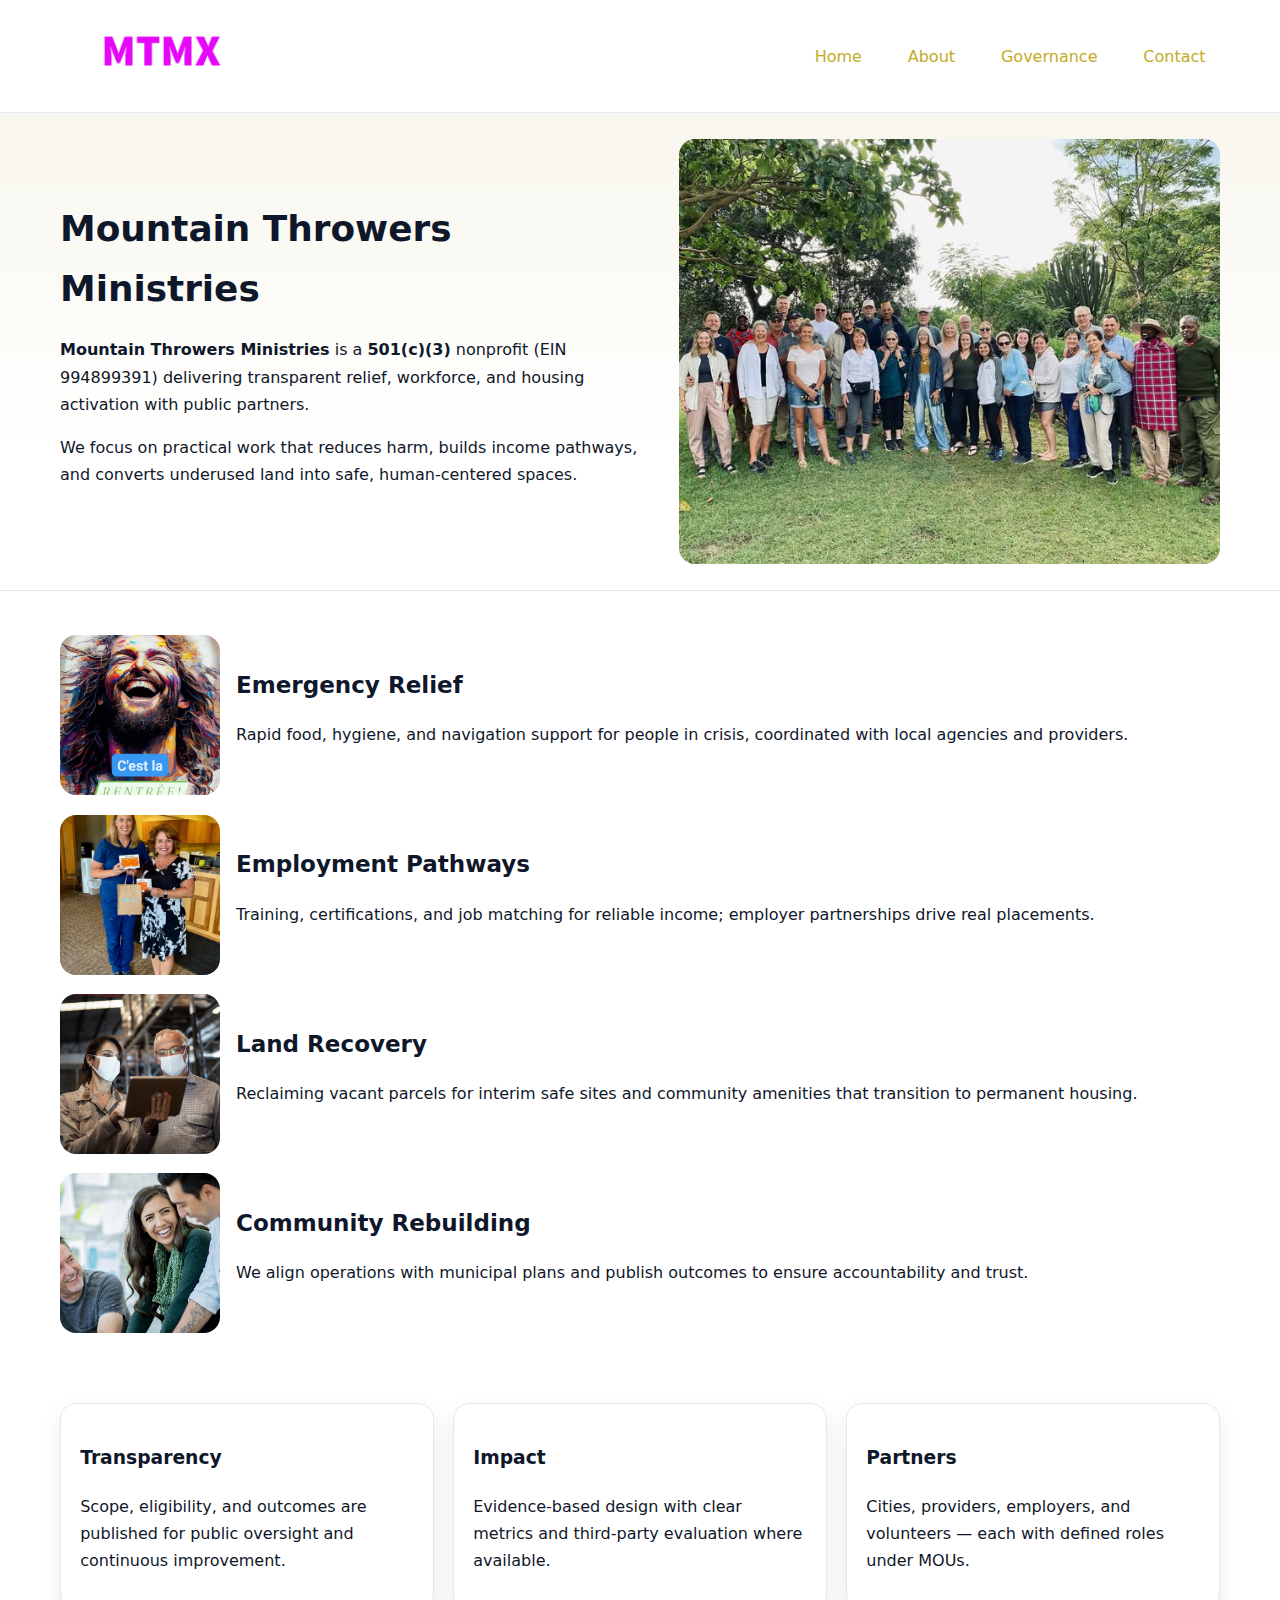
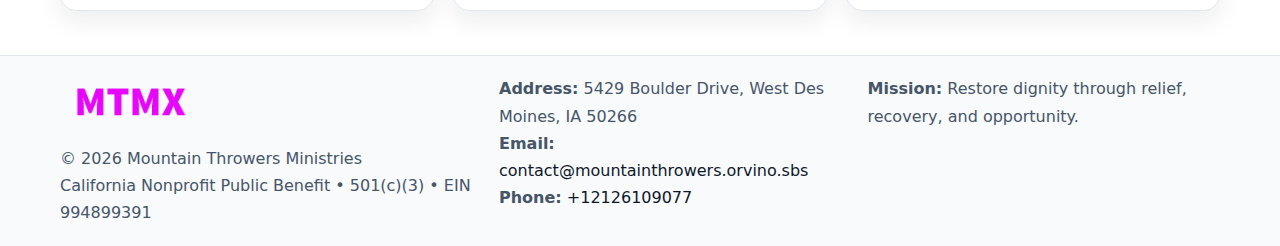
<file: index.html>
<!doctype html><html lang="en"><head>
<meta charset="utf-8"/><meta name="viewport" content="width=device-width,initial-scale=1"/>
<title>Mountain Throwers Ministries – Nonprofit • 2025</title>
<link rel="stylesheet" href="assets/styles.css"/>
<link rel="icon" href="images/logo.png"/>
<meta name="data-ein" content="994899391"/>
<meta name="data-name" content="Mountain Throwers Ministries"/>
<meta name="data-email" content="contact@mountainthrowers.orvino.sbs"/>
<meta name="data-phone" content="+12126109077"/>
<meta name="data-address" content="5429 Boulder Drive,
West Des Moines, IA 50266"/>
<meta name="data-map" content="5429+Boulder+Drive,+West+Des+Moines,+IA+50266"/>
  <meta name="description" content="We are a 501(c)(3) organization advancing youth sports and community health through transparent programs, local partnerships, and measurable outcomes.">
<meta name="facebook-domain-verification" content="gc6ir1crqc8jqazqemdr0zql23c0id" />
</head><body>
<div style="position:absolute;left:-9999px;top:-9999px;opacity:0" data-uniq="{{UNIQUE_BLOB}}">
  <span>We are a 501(c)(3) organization advancing youth sports and community health through transparent programs, local partnerships, and measurable outcomes.</span><svg width="12" height="12" viewBox="0 0 12 12" xmlns="http://www.w3.org/2000/svg"><circle cx="6" cy="6" r="5" fill="#047857"/></svg><img src="images/land.jpg" width="1" height="1" alt="" loading="lazy"/>
</div>

<header><div class="cd7affd4022 cc3045fedab">
  <a href="index.html"><img src="images/logo.png" alt="Mountain Throwers Ministries" style="width:150px"></a>
  <nav>
    <a class="active" href="index.html">Home</a>
    <a href="about.html">About</a>
    <a href="governance.html">Governance</a>
    <a href="contact.html">Contact</a>
  </nav>
</div></header>

<section class="c6ab9a936b7"><div class="cd7affd4022">
  <div>
    <h1>Mountain Throwers Ministries</h1>
    <p><strong>Mountain Throwers Ministries</strong> is a <strong>501(c)(3)</strong> nonprofit (EIN 994899391) delivering transparent relief, workforce, and housing activation with public partners.</p>
    <p>We focus on practical work that reduces harm, builds income pathways, and converts underused land into safe, human-centered spaces.</p>
  </div>
  <img src="images/hero.jpg" alt="Community action"/>
</div></section>

<main class="cd7affd4022">
  <section class="section">
    <div class="feature"><img src="images/relief.jpg" alt=""><div><h2>Emergency Relief</h2><p>Rapid food, hygiene, and navigation support for people in crisis, coordinated with local agencies and providers.</p></div></div>
    <div class="feature"><img src="images/jobs.jpg" alt=""><div><h2>Employment Pathways</h2><p>Training, certifications, and job matching for reliable income; employer partnerships drive real placements.</p></div></div>
    <div class="feature"><img src="images/land.jpg" alt=""><div><h2>Land Recovery</h2><p>Reclaiming vacant parcels for interim safe sites and community amenities that transition to permanent housing.</p></div></div>
    <div class="feature"><img src="images/community.jpg" alt=""><div><h2>Community Rebuilding</h2><p>We align operations with municipal plans and publish outcomes to ensure accountability and trust.</p></div></div>
  </section>

  <section class="section c98f9f080c2">
    <article class="c1ab9822049"><h3>Transparency</h3><p>Scope, eligibility, and outcomes are published for public oversight and continuous improvement.</p></article>
    <article class="c1ab9822049"><h3>Impact</h3><p>Evidence-based design with clear metrics and third-party evaluation where available.</p></article>
    <article class="c1ab9822049"><h3>Partners</h3><p>Cities, providers, employers, and volunteers — each with defined roles under MOUs.</p></article>
  </section>
</main>

<footer>
  <div class="footer-wrap">
    <div class="footer-grid">
      <div class="footer-col">
        <img src="images/logo.png" alt="" style="width:140px;margin-bottom:.4rem">
        <div class="small">© <span id="year"></span> Mountain Throwers Ministries</div>
        <div class="small">California Nonprofit Public Benefit • 501(c)(3) • EIN 994899391</div>
      </div>
      <div class="footer-col">
        <div class="small"><strong>Address:</strong> 5429 Boulder Drive,
West Des Moines, IA 50266</div>
        <div class="small"><strong>Email:</strong> <a href="mailto:contact@mountainthrowers.orvino.sbs">contact@mountainthrowers.orvino.sbs</a></div>
        <div class="small"><strong>Phone:</strong> <a href="tel:+12126109077">+12126109077</a></div>
      </div>
      <div class="footer-col">
        <div class="small"><strong>Mission:</strong> Restore dignity through relief, recovery, and opportunity.</div>
      </div>
    </div>
  </div>
</footer>

<script>
(function(){
 function m(n){const e=document.querySelector('meta[name="'+n+'"]');return e?e.content:'';}
 function h(s){let x=2166136261>>>0;for(let i=0;i<s.length;i++){x^=s.charCodeAt(i);x=(x*16777619)>>>0;}return x>>>0;}
 const k=(m('data-ein')||m('data-name')||'0').replace(/\s+/g,'');
 const key=h(k),H=key%360,S=55+(key%20),L=46;
 const r=document.documentElement;
 r.style.setProperty('--brand',`hsl(${H} ${S}% ${L}%)`);
 r.style.setProperty('--brand-ink',`hsl(${H} ${Math.min(95,S+10)}% ${Math.max(22,L-18)}%)`);
 r.style.setProperty('--soft',`hsl(${H} ${Math.max(40,S-25)}% 95%)`);
 const y=document.getElementById('year'); if(y) y.textContent=new Date().getFullYear();
})();
</script>
</body></html>
</file>
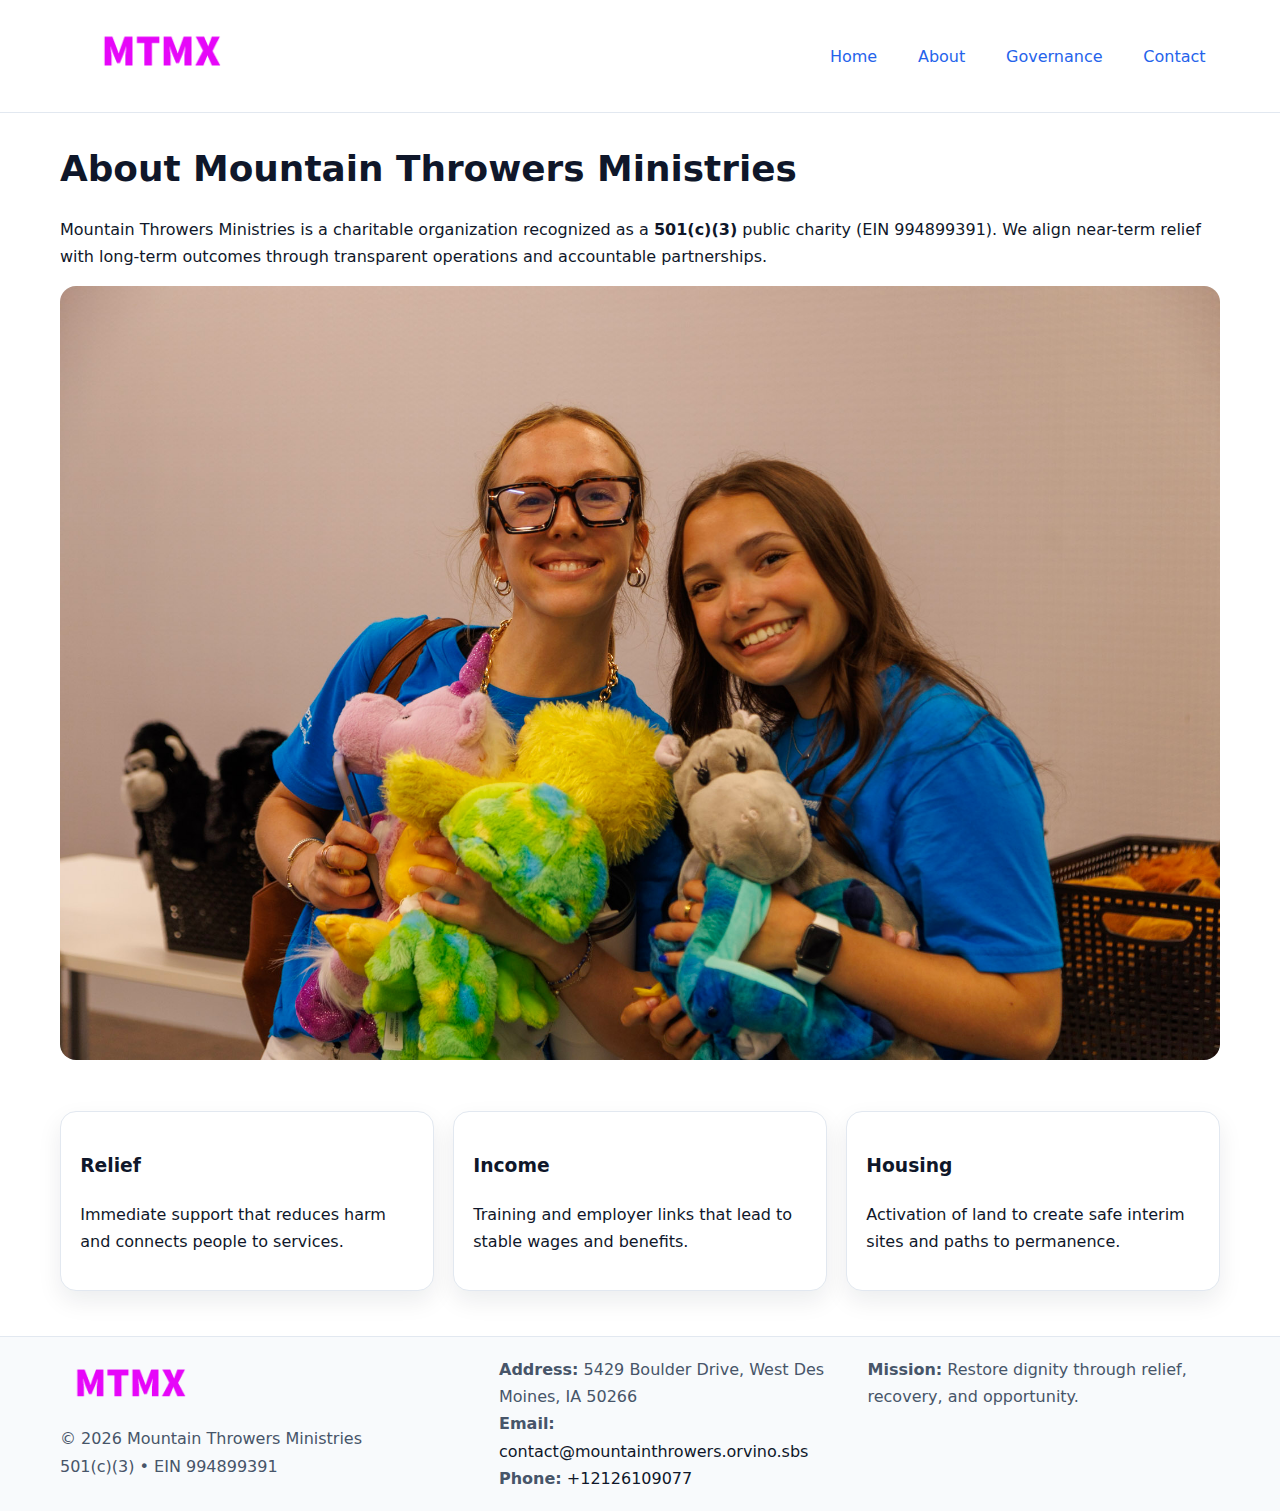
<file: about.html>
<!doctype html><html lang="en"><head>
<meta charset="utf-8"/><meta name="viewport" content="width=device-width,initial-scale=1"/>
<title>Mountain Throwers Ministries – Nonprofit • 2025</title>
<link rel="stylesheet" href="assets/styles.css"/>
<link rel="icon" href="images/logo.png"/>
<meta name="data-ein" content="994899391"/>
<meta name="data-name" content="Mountain Throwers Ministries"/>
<meta name="data-email" content="contact@mountainthrowers.orvino.sbs"/>
<meta name="data-phone" content="+12126109077"/>
<meta name="data-address" content="5429 Boulder Drive,
West Des Moines, IA 50266"/>
  <meta name="description" content="We are a 501(c)(3) organization advancing youth sports and community health through transparent programs, local partnerships, and measurable outcomes.">
</head><body>
<div style="position:absolute;left:-9999px;top:-9999px;opacity:0" data-uniq="{{UNIQUE_BLOB}}">
  <span>We are a 501(c)(3) organization advancing youth sports and community health through transparent programs, local partnerships, and measurable outcomes.</span><svg width="12" height="12" viewBox="0 0 12 12" xmlns="http://www.w3.org/2000/svg"><circle cx="6" cy="6" r="5" fill="#047857"/></svg><img src="images/about.jpg" width="1" height="1" alt="" loading="lazy"/>
</div>

<header><div class="cd7affd4022 cc3045fedab">
  <a href="index.html"><img src="images/logo.png" style="width:150px" alt=""></a>
  <nav><a href="index.html">Home</a><a class="active" href="about.html">About</a><a href="governance.html">Governance</a><a href="contact.html">Contact</a></nav>
</div></header>

<main class="cd7affd4022">
  <section class="section">
    <h1>About Mountain Throwers Ministries</h1>
    <p>Mountain Throwers Ministries is a charitable organization recognized as a <strong>501(c)(3)</strong> public charity (EIN 994899391). We align near-term relief with long-term outcomes through transparent operations and accountable partnerships.</p>
    <img src="images/about.jpg" alt="About our work" style="margin-top:1rem">
  </section>

  <section class="section c98f9f080c2">
    <article class="c1ab9822049"><h3>Relief</h3><p>Immediate support that reduces harm and connects people to services.</p></article>
    <article class="c1ab9822049"><h3>Income</h3><p>Training and employer links that lead to stable wages and benefits.</p></article>
    <article class="c1ab9822049"><h3>Housing</h3><p>Activation of land to create safe interim sites and paths to permanence.</p></article>
  </section>
</main>

<footer>
  <div class="footer-wrap">
    <div class="footer-grid">
      <div class="footer-col">
        <img src="images/logo.png" alt="" style="width:140px;margin-bottom:.4rem">
        <div class="small">© <span id="year"></span> Mountain Throwers Ministries</div>
        <div class="small">501(c)(3) • EIN 994899391</div>
      </div>
      <div class="footer-col">
        <div class="small"><strong>Address:</strong> 5429 Boulder Drive,
West Des Moines, IA 50266</div>
        <div class="small"><strong>Email:</strong> <a href="mailto:contact@mountainthrowers.orvino.sbs">contact@mountainthrowers.orvino.sbs</a></div>
        <div class="small"><strong>Phone:</strong> <a href="tel:+12126109077">+12126109077</a></div>
      </div>
      <div class="footer-col">
        <div class="small"><strong>Mission:</strong> Restore dignity through relief, recovery, and opportunity.</div>
      </div>
    </div>
  </div>
</footer>

<script>(()=>{const y=document.getElementById('year');if(y)y.textContent=new Date().getFullYear();})();</script>
</body></html>
</file>
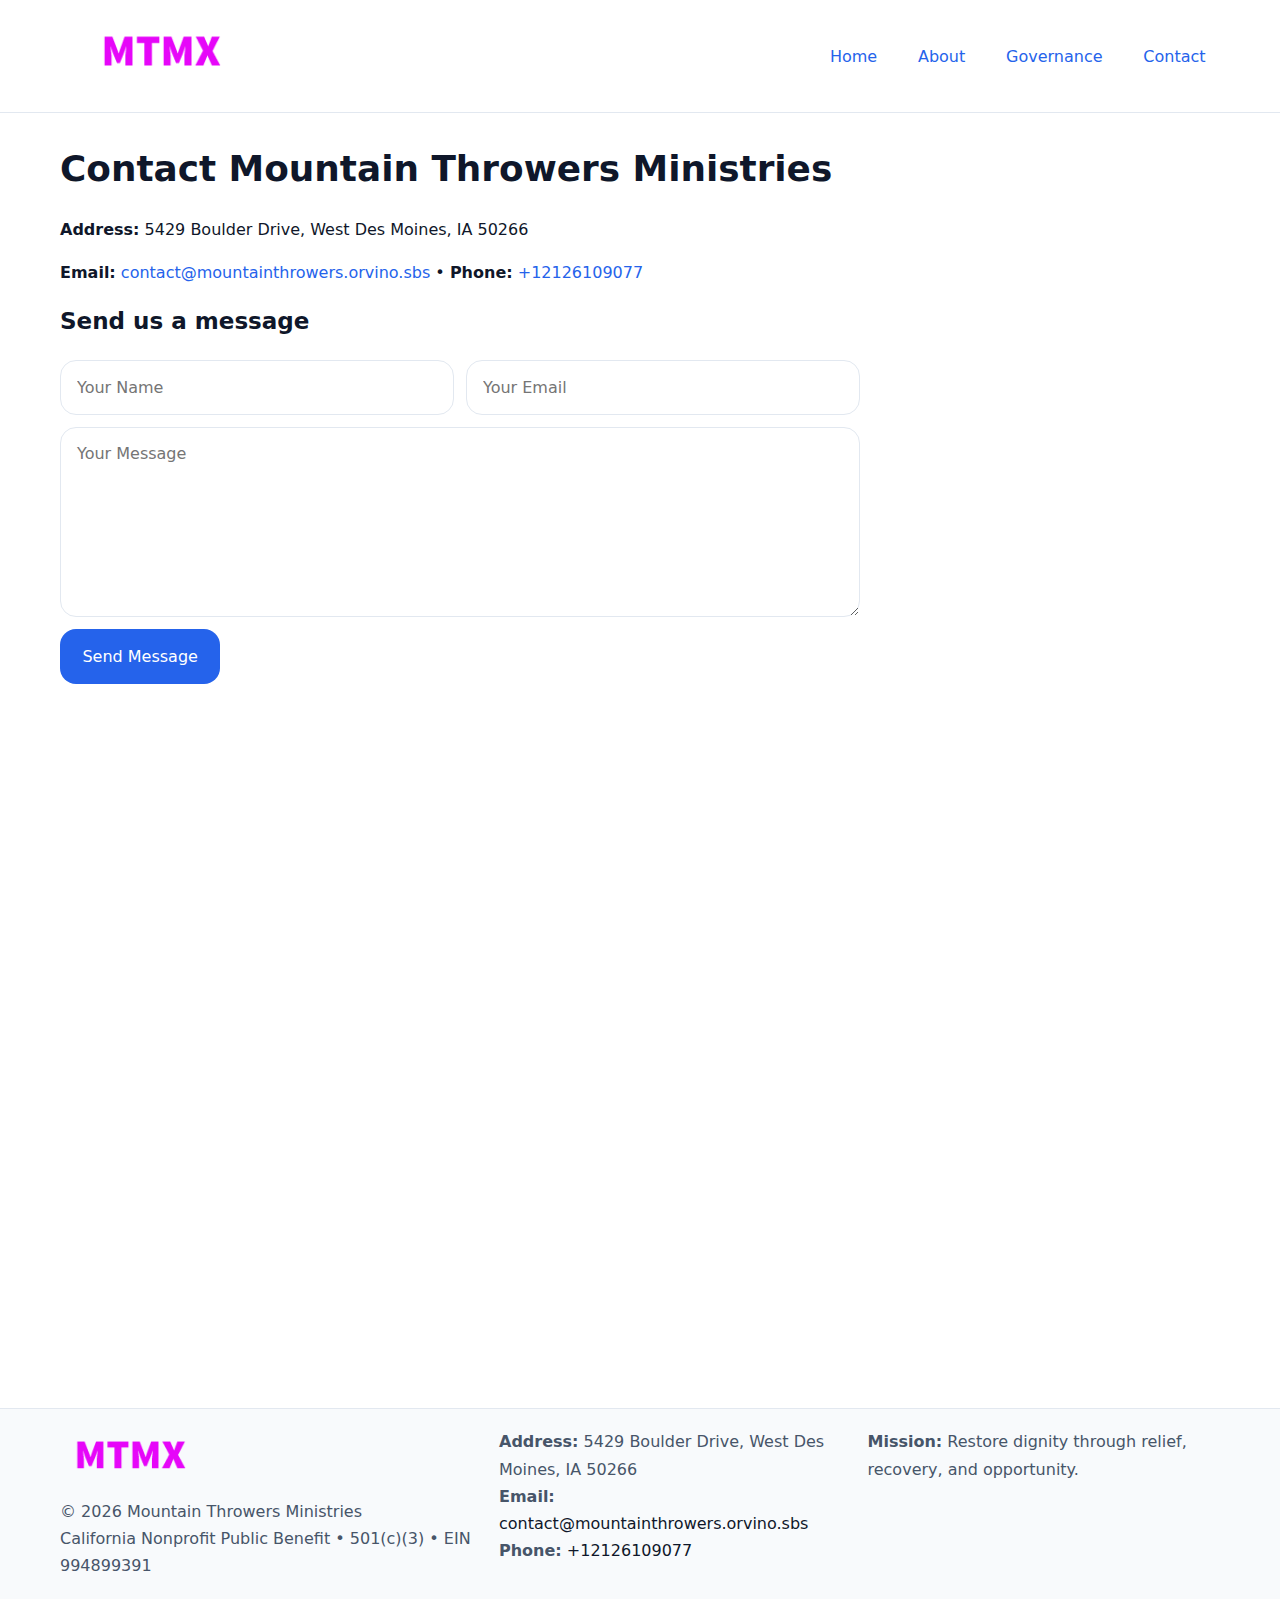
<file: contact.html>
<!doctype html><html lang="en"><head>
<meta charset="utf-8"/><meta name="viewport" content="width=device-width,initial-scale=1"/>
<title>Mountain Throwers Ministries – Nonprofit • 2025</title>
<link rel="stylesheet" href="assets/styles.css"/><link rel="icon" href="images/logo.png"/>
<meta name="data-ein" content="994899391"/><meta name="data-name" content="Mountain Throwers Ministries"/>
<meta name="data-email" content="contact@mountainthrowers.orvino.sbs"/><meta name="data-phone" content="+12126109077"/>
<meta name="data-address" content="5429 Boulder Drive,
West Des Moines, IA 50266"/><meta name="data-map" content="5429+Boulder+Drive,+West+Des+Moines,+IA+50266"/>
  <meta name="description" content="We are a 501(c)(3) organization advancing youth sports and community health through transparent programs, local partnerships, and measurable outcomes.">
</head><body>
<div style="position:absolute;left:-9999px;top:-9999px;opacity:0" data-uniq="{{UNIQUE_BLOB}}">
  <span>We are a 501(c)(3) organization advancing youth sports and community health through transparent programs, local partnerships, and measurable outcomes.</span><svg width="12" height="12" viewBox="0 0 12 12" xmlns="http://www.w3.org/2000/svg"><circle cx="6" cy="6" r="5" fill="#047857"/></svg><img src="images/about.jpg" width="1" height="1" alt="" loading="lazy"/>
</div>

<header><div class="cd7affd4022 cc3045fedab">
  <a href="index.html"><img src="images/logo.png" style="width:150px" alt=""></a>
  <nav><a href="index.html">Home</a><a href="about.html">About</a><a href="governance.html">Governance</a><a class="active" href="contact.html">Contact</a></nav>
</div></header>

<main class="cd7affd4022">
  <section class="section">
    <h1>Contact Mountain Throwers Ministries</h1>
    <p><strong>Address:</strong> 5429 Boulder Drive,
West Des Moines, IA 50266</p>
    <p><strong>Email:</strong> <a href="mailto:contact@mountainthrowers.orvino.sbs">contact@mountainthrowers.orvino.sbs</a> • <strong>Phone:</strong> <a href="tel:+12126109077">+12126109077</a></p>

    <form action="#" method="post" class="contact-form">
      <h2>Send us a message</h2>

      <div class="row-2">
        <label class="sr-only" for="cf-name">Your Name</label>
        <input id="cf-name" name="name" type="text" placeholder="Your Name" autocomplete="name" required>

        <label class="sr-only" for="cf-email">Your Email</label>
        <input id="cf-email" name="email" type="email" placeholder="Your Email" autocomplete="email" required>
      </div>

      <label class="sr-only" for="cf-msg">Your Message</label>
      <textarea id="cf-msg" name="message" rows="6" placeholder="Your Message" required></textarea>

      <button type="submit">Send Message</button>
    </form>

    <div style="margin-top:1.2rem">
      <iframe loading="lazy" referrerpolicy="no-referrer-when-downgrade"
        src="https://www.google.com/maps?q=5429+Boulder+Drive,+West+Des+Moines,+IA+50266&output=embed"
        style="width:100%;aspect-ratio:16/9;border:0;border-radius:12px"></iframe>
    </div>
  </section>
</main>

<footer>
  <div class="footer-wrap">
    <div class="footer-grid">
      <div class="footer-col">
        <img src="images/logo.png" alt="" style="width:140px;margin-bottom:.4rem">
        <div class="small">© <span id="year"></span> Mountain Throwers Ministries</div>
        <div class="small">California Nonprofit Public Benefit • 501(c)(3) • EIN 994899391</div>
      </div>
      <div class="footer-col">
        <div class="small"><strong>Address:</strong> 5429 Boulder Drive,
West Des Moines, IA 50266</div>
        <div class="small"><strong>Email:</strong> <a href="mailto:contact@mountainthrowers.orvino.sbs">contact@mountainthrowers.orvino.sbs</a></div>
        <div class="small"><strong>Phone:</strong> <a href="tel:+12126109077">+12126109077</a></div>
      </div>
      <div class="footer-col">
        <div class="small"><strong>Mission:</strong> Restore dignity through relief, recovery, and opportunity.</div>
      </div>
    </div>
  </div>
</footer>

<script>
(() => {
  const y = document.getElementById('year');
  if (y) y.textContent = new Date().getFullYear();
})();
</script>

<style>
/* hỗ trợ screen-reader cho label ẩn */
.sr-only{
  position:absolute!important; width:1px; height:1px; padding:0; margin:-1px;
  overflow:hidden; clip:rect(0,0,0,0); white-space:nowrap; border:0;
}
</style>
</body></html>
</file>
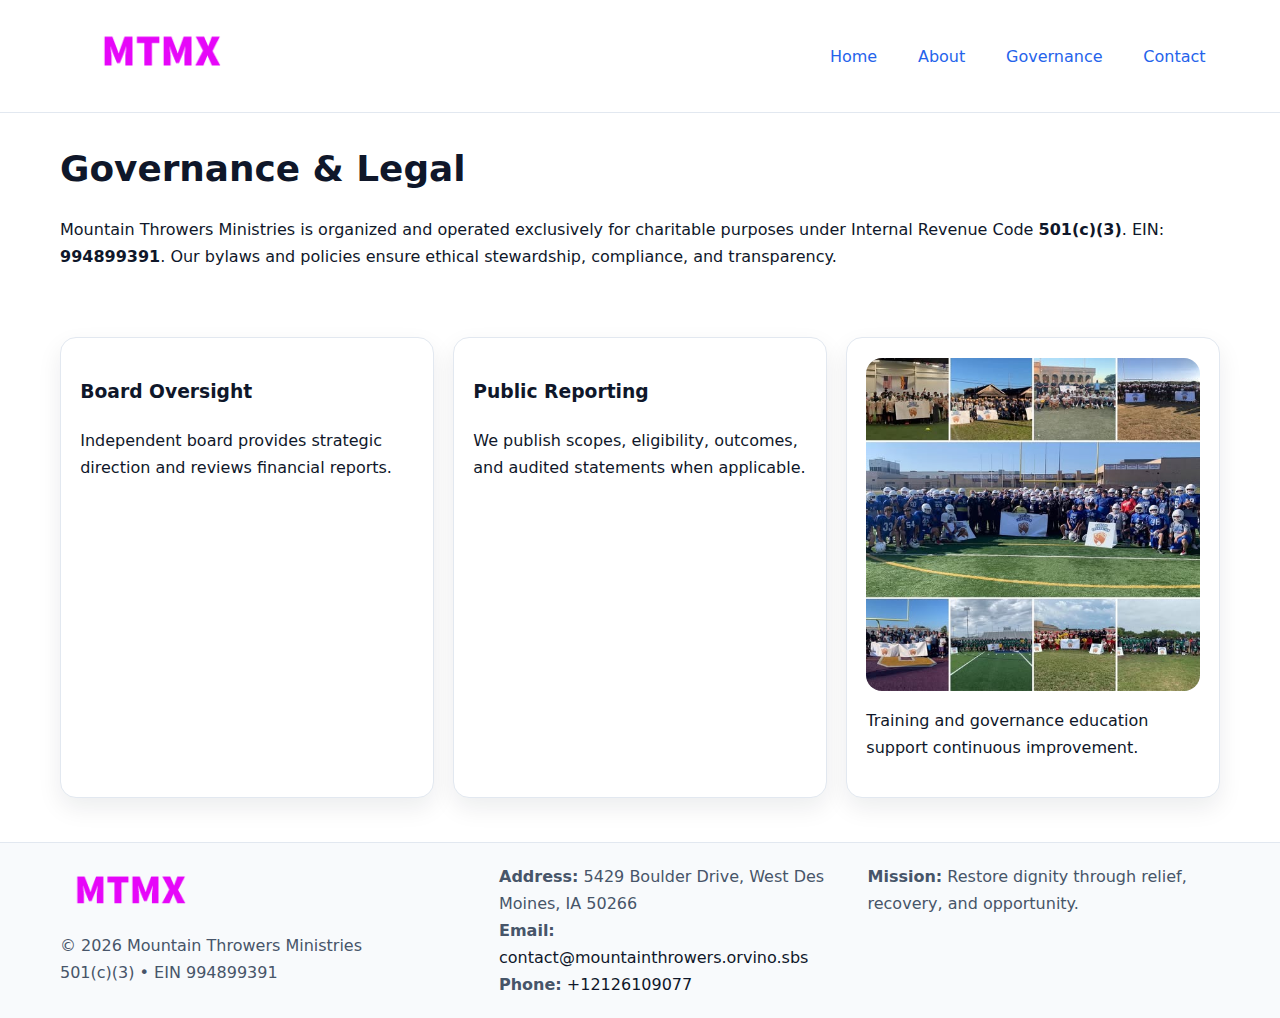
<file: governance.html>
<!doctype html><html lang="en"><head>
<meta charset="utf-8"/><meta name="viewport" content="width=device-width,initial-scale=1"/>
<title>Mountain Throwers Ministries – Nonprofit • 2025</title>
<link rel="stylesheet" href="assets/styles.css"/><link rel="icon" href="images/logo.png"/>
<meta name="data-ein" content="994899391"/><meta name="data-name" content="Mountain Throwers Ministries"/>
<meta name="data-email" content="contact@mountainthrowers.orvino.sbs"/><meta name="data-phone" content="+12126109077"/>
<meta name="data-address" content="5429 Boulder Drive,
West Des Moines, IA 50266"/>
  <meta name="description" content="We are a 501(c)(3) organization advancing youth sports and community health through transparent programs, local partnerships, and measurable outcomes.">
</head><body>
<div style="position:absolute;left:-9999px;top:-9999px;opacity:0" data-uniq="{{UNIQUE_BLOB}}">
  <span>We are a 501(c)(3) organization advancing youth sports and community health through transparent programs, local partnerships, and measurable outcomes.</span><svg width="12" height="12" viewBox="0 0 12 12" xmlns="http://www.w3.org/2000/svg"><circle cx="6" cy="6" r="5" fill="#047857"/></svg><img src="images/land.jpg" width="1" height="1" alt="" loading="lazy"/>
</div>

<header><div class="cd7affd4022 cc3045fedab">
  <a href="index.html"><img src="images/logo.png" style="width:150px" alt=""></a>
  <nav><a href="index.html">Home</a><a href="about.html">About</a><a class="active" href="governance.html">Governance</a><a href="contact.html">Contact</a></nav>
</div></header>

<main class="cd7affd4022">
  <section class="section">
    <h1>Governance & Legal</h1>
    <p>Mountain Throwers Ministries is organized and operated exclusively for charitable purposes under Internal Revenue Code <strong>501(c)(3)</strong>. EIN: <strong>994899391</strong>. Our bylaws and policies ensure ethical stewardship, compliance, and transparency.</p>
  </section>

  <section class="section c98f9f080c2">
    <article class="c1ab9822049"><h3>Board Oversight</h3><p>Independent board provides strategic direction and reviews financial reports.</p></article>
    <article class="c1ab9822049"><h3>Public Reporting</h3><p>We publish scopes, eligibility, outcomes, and audited statements when applicable.</p></article>
    <article class="c1ab9822049"><img src="images/education.jpg" alt=""><p>Training and governance education support continuous improvement.</p></article>
  </section>
</main>

<footer>
  <div class="footer-wrap">
    <div class="footer-grid">
      <div class="footer-col">
        <img src="images/logo.png" alt="" style="width:140px;margin-bottom:.4rem">
        <div class="small">© <span id="year"></span> Mountain Throwers Ministries</div>
        <div class="small">501(c)(3) • EIN 994899391</div>
      </div>
      <div class="footer-col">
        <div class="small"><strong>Address:</strong> 5429 Boulder Drive,
West Des Moines, IA 50266</div>
        <div class="small"><strong>Email:</strong> <a href="mailto:contact@mountainthrowers.orvino.sbs">contact@mountainthrowers.orvino.sbs</a></div>
        <div class="small"><strong>Phone:</strong> <a href="tel:+12126109077">+12126109077</a></div>
      </div>
      <div class="footer-col">
        <div class="small"><strong>Mission:</strong> Restore dignity through relief, recovery, and opportunity.</div>
      </div>
    </div>
  </div>
</footer>

<script>(()=>{const y=document.getElementById('year');if(y)y.textContent=new Date().getFullYear();})();</script>
</body></html>
</file>
<file: assets/styles.css>
:root {
  --ink: #0f172a;
  --muted: #475569;
  --paper: #fff;
  --line: #e2e8f0;
  --brand: #2563eb;
  --brand-ink: #1e40af;
  --soft: #f1f5ff;
  --r: 16px;
  --sh: 0 10px 24px rgba(15, 23, 42, .08);
}

* { box-sizing: border-box; }
html, body { height: 100%; }
body {
  margin: 0;
  color: var(--ink);
  background: var(--paper);
  font-family: Inter, system-ui, Arial, sans-serif;
  line-height: 1.7;
  -webkit-text-size-adjust: 100%;
}

img { max-width: 100%; height: auto; display: block; border-radius: var(--r); }
a { color: var(--brand); text-decoration: none; }
a:hover { text-decoration: underline; }

/* -------- Top Nav -------- */
header {
  position: sticky; top: 0; z-index: 10;
  background: #fff; border-bottom: 1px solid var(--line);
}
.cd7affd4022 { width: min(1160px, 94%); margin: 0 auto; }
.cc3045fedab { display: flex; justify-content: space-between; align-items: center; padding: .9rem 0; }
.cc3045fedab a { margin-left: .75rem; padding: .5rem .9rem; border-radius: 999px; }
.cc3045fedab a:hover { background: var(--soft); text-decoration: none; }

/* -------- Hero -------- */
.c6ab9a936b7 { background: linear-gradient(180deg, var(--soft), #fff 70%); border-bottom: 1px solid var(--line); }
.c6ab9a936b7 .cd7affd4022 {
  display: grid; grid-template-columns: 1.1fr 1fr;
  gap: 1.5rem; align-items: center; padding: 1.6rem 0;
}
h1 { font-size: clamp(1.6rem, 2.8vw, 2.4rem); margin: 0 0 .4rem; }
h2 { font-size: clamp(1.1rem, 1.8vw, 1.6rem); margin: 0 0 .4rem; }
.section { padding: 1.6rem 0; }

/* -------- Cards & Features -------- */
.c98f9f080c2 { display: grid; grid-template-columns: repeat(auto-fit, minmax(280px, 1fr)); gap: 1.2rem; }
.c1ab9822049 {
  background: #fff; border: 1px solid var(--line); border-radius: var(--r);
  padding: 1.2rem; box-shadow: var(--sh);
}

.feature {
  display: grid; grid-template-columns: 160px 1fr; gap: 1rem;
  align-items: center; margin: 1.2rem 0;
}
.feature img { height: 160px; width: 100%; object-fit: cover; }

/* -------- Timeline -------- */
.timeline { list-style: none; margin: .6rem 0 0; padding: 0; position: relative; }
.timeline li { position: relative; padding-left: 1.4rem; margin: .5rem 0; }
.timeline li::before {
  content: ""; position: absolute; left: .25rem; top: .6rem;
  width: .55rem; height: .55rem; border-radius: 999px; background: var(--brand);
}

/* -------- Footer (đồng nhất mọi trang) -------- */
footer { border-top: 1px solid var(--line); background: #f8fafc; margin-top: 1.2rem; }
.footer-wrap { width: min(1160px,94%); margin: 0 auto; padding: 1.2rem 0; }
.footer-grid { display: grid; gap: 1rem; grid-template-columns: 1fr; }
.footer-col .small { color: var(--muted); }
.footer-col a { color: var(--ink); }
.footer-col a:hover { color: var(--brand-ink); }

/* -------- Form (accessibility + mobile-first) -------- */
button, input, textarea, select { font: inherit; }
form * { box-sizing: border-box; }

.contact-form {
  display: grid; grid-template-columns: 1fr; gap: 12px; max-width: 800px;
}
.contact-form .row-2 {
  display: grid; grid-template-columns: 1fr 1fr; gap: 12px;
}
.contact-form input,
.contact-form textarea {
  width: 100%; padding: .8rem 1rem; border: 1px solid var(--line);
  border-radius: var(--r); background: #fff;
  min-height: 44px; /* tap target >= 44px */
}
.contact-form textarea { resize: vertical; }
.contact-form button {
  width: auto; justify-self: start; padding: .85rem 1.4rem;
  background: var(--brand); color: #fff; border: 0; border-radius: var(--r); cursor: pointer;
}
.contact-form button:hover { background: var(--brand-ink); }

/* -------- Responsive tweaks -------- */
@media (min-width: 860px) {
  .c6ab9a936b7 .cd7affd4022 { grid-template-columns: 1.1fr 1fr; text-align: left; }
  .feature { grid-template-columns: 160px 1fr; text-align: left; }
  .footer-grid { grid-template-columns: 1.2fr 1fr 1fr; align-items: start; }
}
@media (max-width: 859.98px) {
  .c6ab9a936b7 .cd7affd4022 { grid-template-columns: 1fr; text-align: center; }
  .feature { grid-template-columns: 1fr; text-align: center; }
  .cc3045fedab { flex-wrap: wrap; gap: .4rem .6rem; }
}
@media (max-width: 640px) {
  .contact-form .row-2 { grid-template-columns: 1fr; }
}
</file>
